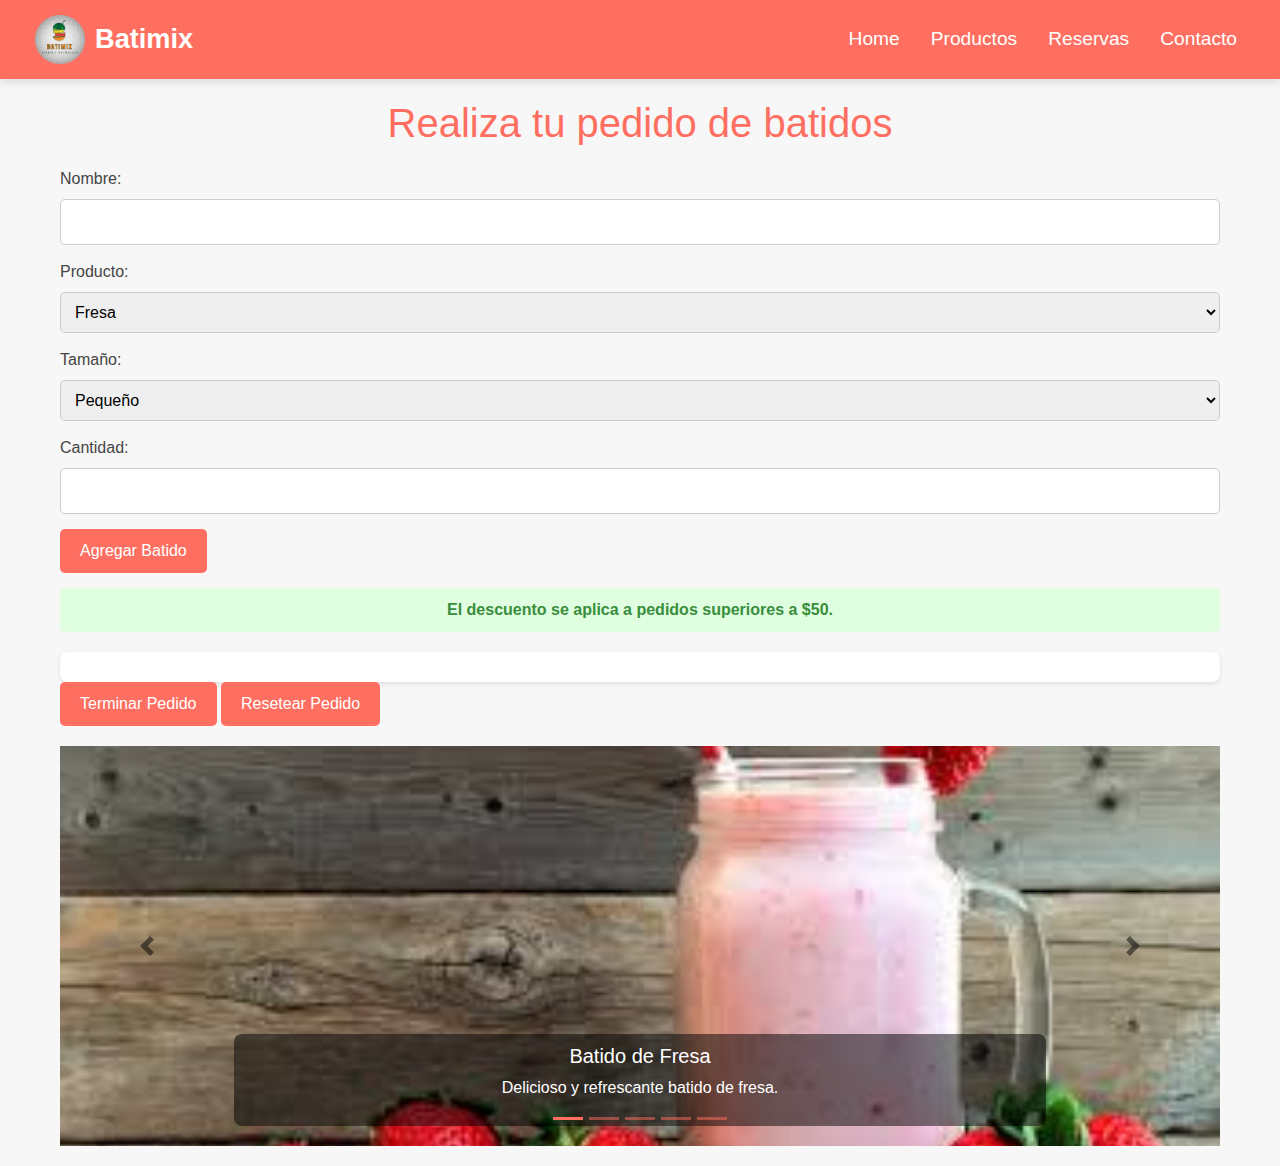
<file: index.html>
<!DOCTYPE html>
<html lang="es">
<head>
    <meta charset="UTF-8">
    <meta http-equiv="X-UA-Compatible" content="IE=edge">
    <meta name="viewport" content="width=device-width, initial-scale=1.0">
    <title>Pedido de Batidos</title>
    <link href="https://stackpath.bootstrapcdn.com/bootstrap/4.5.2/css/bootstrap.min.css" rel="stylesheet">
    <link rel="stylesheet" href="css/style.css">
</head>
<body>
  <nav class="navbar navbar-expand-lg">
    <div class="container-fluid">
      <a class="navbar-brand" href="#">
        <img src="./assets/logo-batimix.png" alt="Logo Batidos" class="logo">
        Batimix
      </a>
      <button class="navbar-toggler" type="button" data-bs-toggle="collapse" data-bs-target="#navbarNav" aria-controls="navbarNav" aria-expanded="false" aria-label="Toggle navigation">
        <span class="navbar-toggler-icon"></span>
      </button>
      <div class="collapse navbar-collapse justify-content-end" id="navbarNav">
        <ul class="navbar-nav">
          <li class="nav-item">
            <a class="nav-link" href="#">Home</a>
          </li>
          <li class="nav-item">
            <a class="nav-link active" href="./pages/productos.html">Productos</a>
          </li>
          <li class="nav-item">
            <a class="nav-link" href="reservas.html">Reservas</a>
          </li>
          <li class="nav-item">
            <a class="nav-link" href="contacto.html">Contacto</a>
          </li>
        </ul>
      </div>
    </div>
  </nav>
    <main class="container">
        <h2>Realiza tu pedido de batidos</h2>
        <form id="pedidoForm">
            <div class="form-group">
                <label for="nombre">Nombre:</label>
                <input type="text" id="nombre" required>
            </div>
            <div class="form-group">
                <label for="producto">Producto:</label>
                <select id="producto">
                    <option value="Fresa">Fresa</option>
                    <option value="Banana">Banana</option>
                    <option value="Mango">Mango</option>
                    <option value="Piña">Piña</option>
                    <option value="Frutas Mixtas">Frutas Mixtas</option>
                </select>
            </div>
            <div class="form-group">
                <label for="tamano">Tamaño:</label>
                <select id="tamano">
                    <option value="pequeño">Pequeño</option>
                    <option value="mediano">Mediano</option>
                    <option value="grande">Grande</option>
                </select>
            </div>
            <div class="form-group">
                <label for="cantidad">Cantidad:</label>
                <input type="number" id="cantidad" min="1" required>
            </div>
            <button type="submit">Agregar Batido</button>
        </form>
        <div id="descuentoInfo" class="descuento"></div>
        <div id="resumenPedido"></div>
        <button id="terminarPedido">Terminar Pedido</button>
        <button id="resetPedido">Resetear Pedido</button>
        <div id="ticketPedido">
            <p id="ticketMensaje"></p>
        </div>
        <div id="carouselExampleIndicators" class="carousel slide" data-ride="carousel">
            <ol class="carousel-indicators">
                <li data-target="#carouselExampleIndicators" data-slide-to="0" class="active"></li>
                <li data-target="#carouselExampleIndicators" data-slide-to="1"></li>
                <li data-target="#carouselExampleIndicators" data-slide-to="2"></li>
                <li data-target="#carouselExampleIndicators" data-slide-to="3"></li>
                <li data-target="#carouselExampleIndicators" data-slide-to="4"></li>
            </ol>
            <div class="carousel-inner">
                <div class="carousel-item active">
                    <img src="assets/batido-fresa.jpeg" class="d-block w-100" alt="Batido de Fresa">
                    <div class="carousel-caption d-none d-md-block">
                        <h5>Batido de Fresa</h5>
                        <p>Delicioso y refrescante batido de fresa.</p>
                    </div>
                </div>
                <div class="carousel-item">
                    <img src="assets/Batido-platano.jpg" class="d-block w-100" alt="Batido de Banana">
                    <div class="carousel-caption d-none d-md-block">
                        <h5>Batido de Banana</h5>
                        <p>El clásico batido de banana, perfecto para cualquier ocasión.</p>
                    </div>
                </div>
                <div class="carousel-item">
                    <img src="assets/batido-de-mango.jpg" class="d-block w-100" alt="Batido de Mango">
                    <div class="carousel-caption d-none d-md-block">
                        <h5>Batido de Mango</h5>
                        <p>Sabor tropical en cada sorbo.</p>
                    </div>
                </div>
                <div class="carousel-item">
                    <img src="assets/batido-piña.jpg" class="d-block w-100" alt="Batido de Piña">
                    <div class="carousel-caption d-none d-md-block">
                        <h5>Batido de Piña</h5>
                        <p>Refrescante batido de piña.</p>
                    </div>
                </div>
                <div class="carousel-item">
                    <img src="assets/frutas-mixtas.jpg" class="d-block w-100" alt="Batido de Frutas Mixtas">
                    <div class="carousel-caption d-none d-md-block">
                        <h5>Batido de Frutas Mixtas</h5>
                        <p>Mezcla perfecta de frutas tropicales.</p>
                    </div>
                </div>
            </div>
            <a class="carousel-control-prev" href="#carouselExampleIndicators" role="button" data-slide="prev">
                <span class="carousel-control-prev-icon" aria-hidden="true"></span>
                <span class="sr-only">Anterior</span>
            </a>
            <a class="carousel-control-next" href="#carouselExampleIndicators" role="button" data-slide="next">
                <span class="carousel-control-next-icon" aria-hidden="true"></span>
                <span class="sr-only">Siguiente</span>
            </a>
        </div>
    </main>
    <script src="https://code.jquery.com/jquery-3.5.1.slim.min.js"></script>
    <script src="https://cdn.jsdelivr.net/npm/bootstrap@4.5.2/dist/js/bootstrap.bundle.min.js"></script>
    <script src="js/app.js"></script>
</body>
</html>
</file>
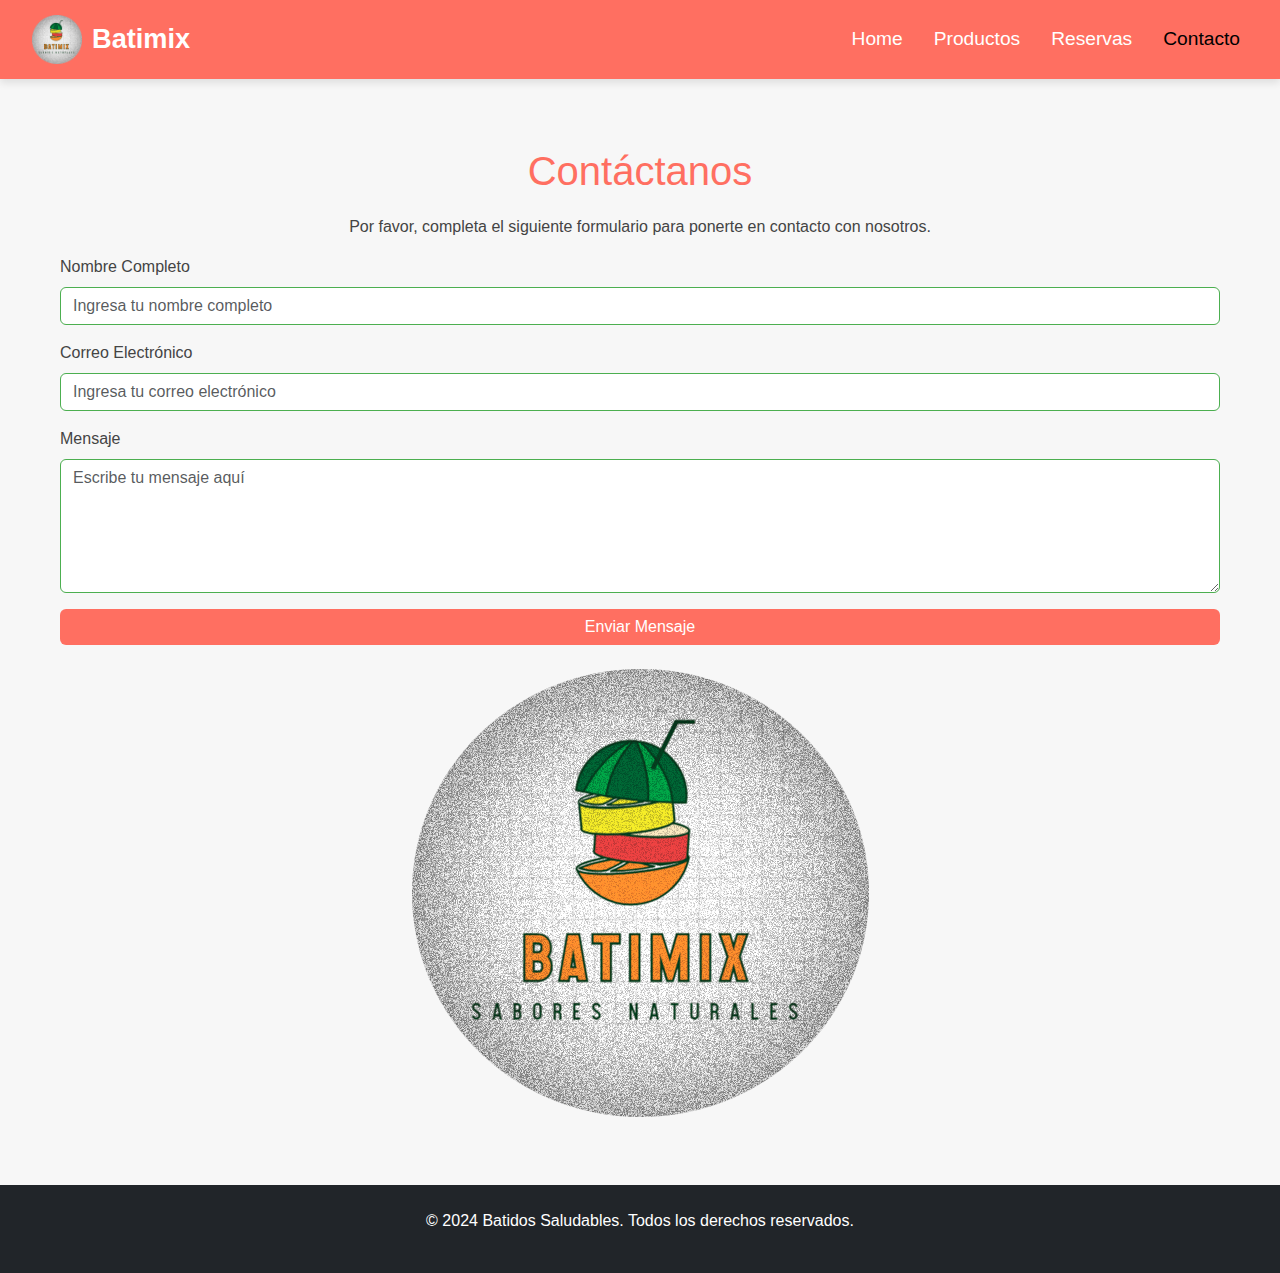
<file: pages/contacto.html>
<!DOCTYPE html>
<html lang="es">
<head>
  <meta charset="UTF-8">
  <meta name="viewport" content="width=device-width, initial-scale=1.0">
  <title>Batidos Saludables - Contacto</title>
  <link href="https://cdn.jsdelivr.net/npm/bootstrap@5.3.0-alpha1/dist/css/bootstrap.min.css" rel="stylesheet">
  <link rel="stylesheet" href="../css/style.css">
  <style>
    body {
      background-color: var(--background-color);
      color: var(--text-color);
    }
    .form-control, .form-select {
      background-color: var(--white-color);
      border: 1px solid var(--secondary-color);
    }
    .btn-primary {
      background-color: var(--primary-color);
      border: none;
    }
    .btn-primary:hover {
      background-color: var(--secondary-color);
    }
  </style>
</head>
<body>
  <header>
    <nav class="navbar navbar-expand-lg" style="background-color: var(--primary-color);">
      <div class="container-fluid">
        <a class="navbar-brand text-white" href="#">
          <img src="../assets/logo-batimix.png" alt="Logo Batidos" class="logo">
          Batimix
        </a>
        <button class="navbar-toggler" type="button" data-bs-toggle="collapse" data-bs-target="#navbarNav" aria-controls="navbarNav" aria-expanded="false" aria-label="Toggle navigation">
          <span class="navbar-toggler-icon"></span>
        </button>
        <div class="collapse navbar-collapse justify-content-end" id="navbarNav">
          <ul class="navbar-nav">
            <li class="nav-item">
              <a class="nav-link" href="../index.html">Home</a>
            </li>
            <li class="nav-item">
              <a class="nav-link" href="productos.html">Productos</a>
            </li>
            <li class="nav-item">
              <a class="nav-link" href="reservas.html">Reservas</a>
            </li>
            <li class="nav-item">
              <a class="nav-link active" href="#">Contacto</a>
            </li>
          </ul>
        </div>
      </div>
    </nav>
  </header>
  <section class="mt-5 container">
    <div class="form-container">
      <h2>Contáctanos</h2>
      <p class="text-center">Por favor, completa el siguiente formulario para ponerte en contacto con nosotros.</p>
      <form>
        <div class="mb-3">
          <label for="nombre" class="form-label">Nombre Completo</label>
          <input type="text" class="form-control" id="nombre" placeholder="Ingresa tu nombre completo">
        </div>
        <div class="mb-3">
          <label for="email" class="form-label">Correo Electrónico</label>
          <input type="email" class="form-control" id="email" placeholder="Ingresa tu correo electrónico">
        </div>
        <div class="mb-3">
          <label for="mensaje" class="form-label">Mensaje</label>
          <textarea class="form-control" id="mensaje" rows="5" placeholder="Escribe tu mensaje aquí"></textarea>
        </div>
        <button type="submit" class="btn btn-primary w-100">Enviar Mensaje</button>
      </form>
      <div class="text-center mt-4">
        <img src="../assets/logo-batimix.png" alt="Logo de la empresa" class="logo-transition">
      </div>
    </div>
  </section>
  <footer class="bg-dark text-white text-center p-4 mt-5">
    <p>&copy; 2024 Batidos Saludables. Todos los derechos reservados.</p>
  </footer>
  <script src="https://cdn.jsdelivr.net/npm/bootstrap@5.3.0-alpha1/dist/js/bootstrap.bundle.min.js"></script>
</body>
</html>
</file>
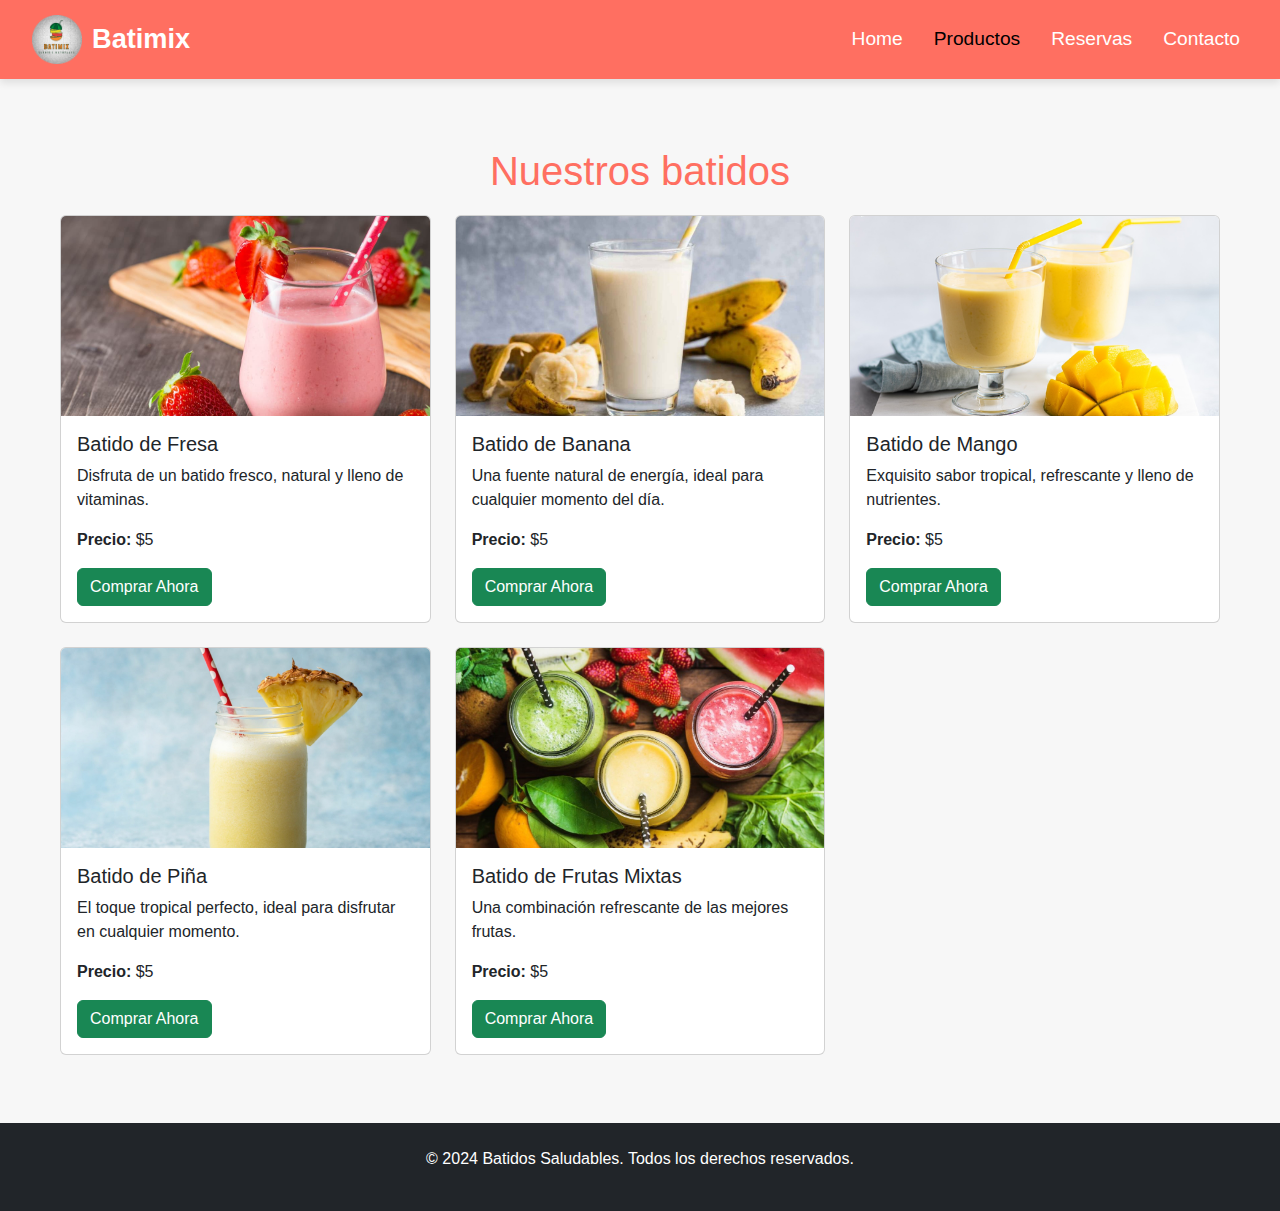
<file: pages/productos.html>
<!DOCTYPE html>
<html lang="es">
<head>
  <meta charset="UTF-8">
  <meta name="viewport" content="width=device-width, initial-scale=1.0">
  <title>Batidos Saludables - Productos</title>
  <link href="https://cdn.jsdelivr.net/npm/bootstrap@5.3.0-alpha1/dist/css/bootstrap.min.css" rel="stylesheet">
  <link rel="stylesheet" href="../css/style.css">
  <style>
    .card-img-top {
      height: 200px; 
      object-fit: cover; 
      transition: transform 0.3s ease, box-shadow 0.3s ease; 
    }
    .card-img-top:hover {
      transform: scale(1.05); 
      box-shadow: 0 4px 8px rgba(0, 0, 0, 0.2); /
    }
    .btn-success {
      transition: background-color 0.3s ease, transform 0.3s ease;
    }
    .btn-success:hover {
      background-color: #f53952; 
      transform: scale(1.1); 
    }
  </style>
</head>
<body>
  <header>
    <nav class="navbar navbar-expand-lg">
      <div class="container-fluid">
        <a class="navbar-brand" href="#">
          <img src="../assets/logo-batimix.png" alt="Logo Batidos" class="logo">
          Batimix
        </a>
        <button class="navbar-toggler" type="button" data-bs-toggle="collapse" data-bs-target="#navbarNav" aria-controls="navbarNav" aria-expanded="false" aria-label="Toggle navigation">
          <span class="navbar-toggler-icon"></span>
        </button>
        <div class="collapse navbar-collapse justify-content-end" id="navbarNav">
          <ul class="navbar-nav">
            <li class="nav-item">
              <a class="nav-link" href="../index.html">Home</a>
            </li>
            <li class="nav-item">
              <a class="nav-link active" href="#">Productos</a>
            </li>
            <li class="nav-item">
              <a class="nav-link" href="reservas.html">Reservas</a>
            </li>
            <li class="nav-item">
              <a class="nav-link" href="contacto.html">Contacto</a>
            </li>
          </ul>
        </div>
      </div>
    </nav>
  </header>
  <section class="mt-5 container">
    <h2 class="text-center">Nuestros batidos</h2>
    <div class="row">
      <div class="col-md-4">
        <div class="card">
          <img src="../assets/batido-de-fresas.jpg" class="card-img-top" alt="Batido de Fresa">
          <div class="card-body">
            <h5 class="card-title">Batido de Fresa</h5>
            <p class="card-text">Disfruta de un batido fresco, natural y lleno de vitaminas.</p>
            <p><strong>Precio:</strong> $5</p>
            <a href="../index.html" class="btn btn-success">Comprar Ahora</a>
          </div>
        </div>
      </div>
      <div class="col-md-4">
        <div class="card">
          <img src="../assets/Batido-platano.jpg" class="card-img-top" alt="Batido de Banana">
          <div class="card-body">
            <h5 class="card-title">Batido de Banana</h5>
            <p class="card-text">Una fuente natural de energía, ideal para cualquier momento del día.</p>
            <p><strong>Precio:</strong> $5</p>
            <a href="../index.html" class="btn btn-success">Comprar Ahora</a>
          </div>
        </div>
      </div>
      <div class="col-md-4">
        <div class="card">
          <img src="../assets/batido-de-mango.jpg" class="card-img-top" alt="Batido de Mango">
          <div class="card-body">
            <h5 class="card-title">Batido de Mango</h5>
            <p class="card-text">Exquisito sabor tropical, refrescante y lleno de nutrientes.</p>
            <p><strong>Precio:</strong> $5</p>
            <a href="../index.html" class="btn btn-success">Comprar Ahora</a>
          </div>
        </div>
      </div>
    </div>
    <div class="row mt-4">
      <div class="col-md-4">
        <div class="card">
          <img src="../assets/batido-piña.jpg" class="card-img-top" alt="Batido de Piña">
          <div class="card-body">
            <h5 class="card-title">Batido de Piña</h5>
            <p class="card-text">El toque tropical perfecto, ideal para disfrutar en cualquier momento.</p>
            <p><strong>Precio:</strong> $5</p>
            <a href="../index.html" class="btn btn-success">Comprar Ahora</a>
          </div>
        </div>
      </div>
      <div class="col-md-4">
        <div class="card">
          <img src="../assets/frutas-mixtas.jpg" class="card-img-top" alt="Batido de Frutas Mixtas">
          <div class="card-body">
            <h5 class="card-title">Batido de Frutas Mixtas</h5>
            <p class="card-text">Una combinación refrescante de las mejores frutas.</p>
            <p><strong>Precio:</strong> $5</p>
            <a href="../index.html" class="btn btn-success">Comprar Ahora</a>
          </div>
        </div>
      </div>
    </div>
  </section>
  <footer class="bg-dark text-white text-center p-4 mt-5">
    <p>&copy; 2024 Batidos Saludables. Todos los derechos reservados.</p>
  </footer>
  <script src="https://cdn.jsdelivr.net/npm/bootstrap@5.3.0-alpha1/dist/js/bootstrap.bundle.min.js"></script>
</body>
</html>
</file>
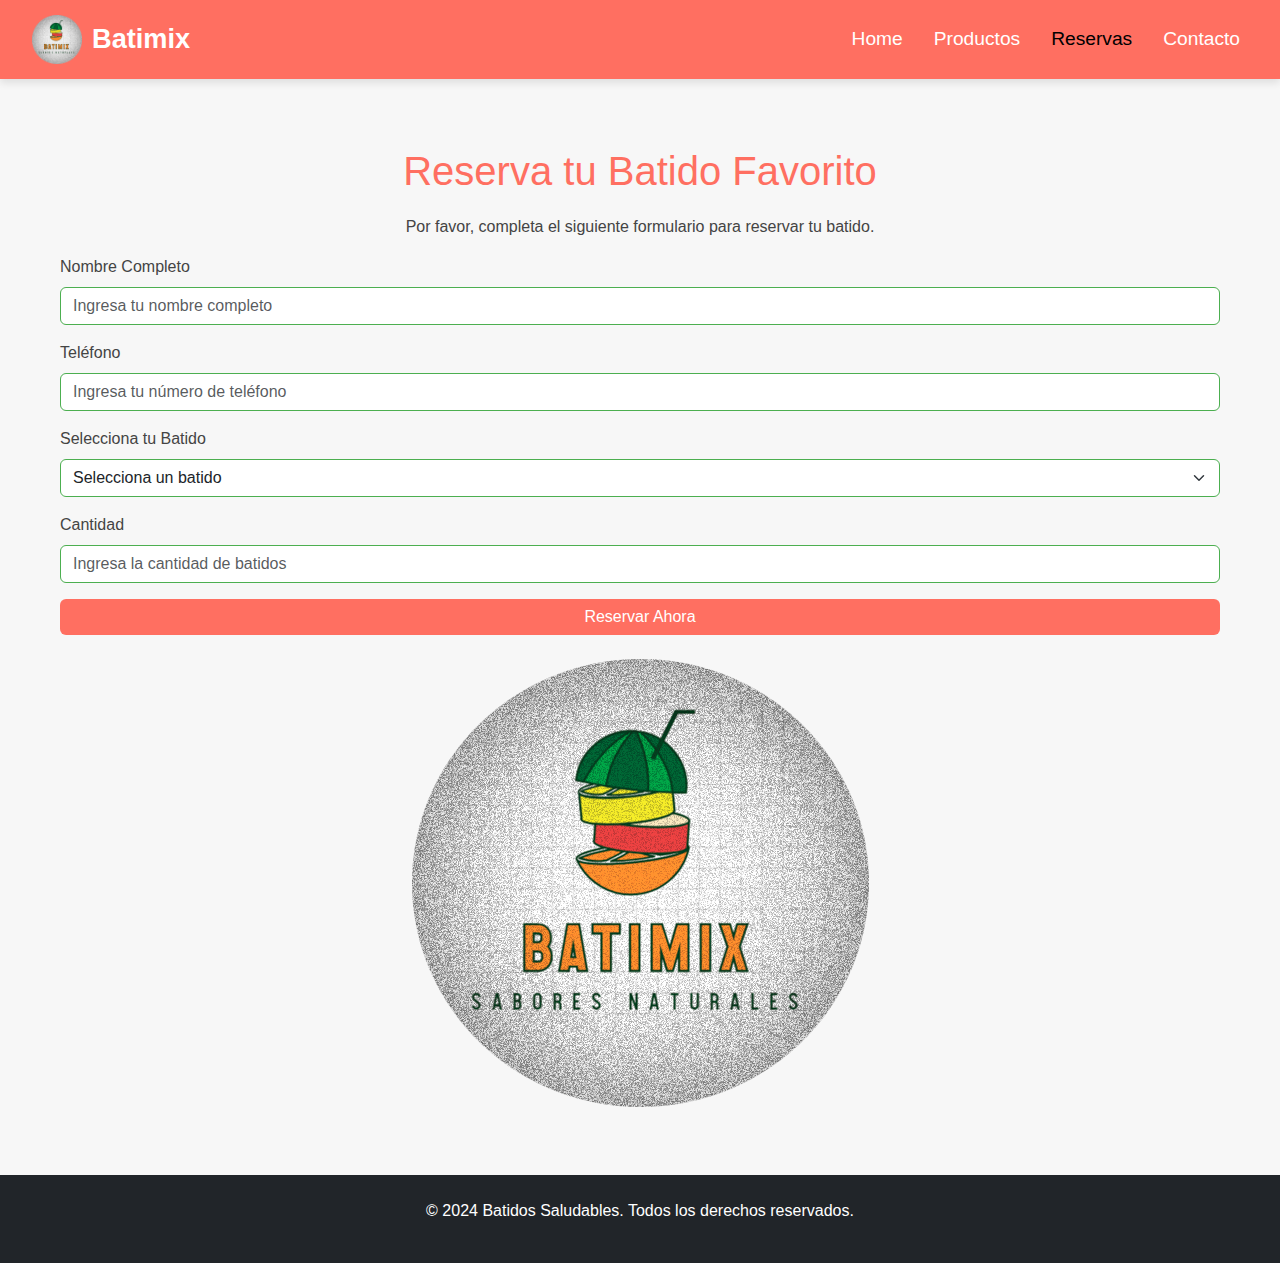
<file: pages/reservas.html>
<!DOCTYPE html>
<html lang="es">
<head>
  <meta charset="UTF-8">
  <meta name="viewport" content="width=device-width, initial-scale=1.0">
  <title>Batidos Saludables - Reservas</title>
  <link href="https://cdn.jsdelivr.net/npm/bootstrap@5.3.0-alpha1/dist/css/bootstrap.min.css" rel="stylesheet">
  <link rel="stylesheet" href="../css/style.css">
  <style>
    body {
      background-color: var(--background-color);
      color: var(--text-color);
    }

    .form-control, .form-select {
      background-color: var(--white-color);
      border: 1px solid var(--secondary-color);
    }

    .btn-primary {
      background-color: var(--primary-color);
      border: none;
    }

    .btn-primary:hover {
      background-color: var(--secondary-color);
    }
  </style>
</head>
<body>
  <header>
    <nav class="navbar navbar-expand-lg" style="background-color: var(--primary-color);">
      <div class="container-fluid">
        <a class="navbar-brand text-white" href="#">
          <img src="../assets/logo-batimix.png" alt="Logo Batidos" class="logo">
          Batimix
        </a>
        <button class="navbar-toggler" type="button" data-bs-toggle="collapse" data-bs-target="#navbarNav" aria-controls="navbarNav" aria-expanded="false" aria-label="Toggle navigation">
          <span class="navbar-toggler-icon"></span>
        </button>
        <div class="collapse navbar-collapse justify-content-end" id="navbarNav">
          <ul class="navbar-nav">
            <li class="nav-item">
              <a class="nav-link" href="../index.html">Home</a>
            </li>
            <li class="nav-item">
              <a class="nav-link" href="productos.html">Productos</a>
            </li>
            <li class="nav-item">
              <a class="nav-link active" href="#">Reservas</a>
            </li>
            <li class="nav-item">
              <a class="nav-link" href="contacto.html">Contacto</a>
            </li>
          </ul>
        </div>
      </div>
    </nav>
  </header>
  <section class="mt-5 container">
    <div class="form-container">
      <h2>Reserva tu Batido Favorito</h2>
      <p class="text-center">Por favor, completa el siguiente formulario para reservar tu batido.</p>
      <form>
        <div class="mb-3">
          <label for="nombre" class="form-label">Nombre Completo</label>
          <input type="text" class="form-control" id="nombre" placeholder="Ingresa tu nombre completo">
        </div>
        <div class="mb-3">
          <label for="telefono" class="form-label">Teléfono</label>
          <input type="tel" class="form-control" id="telefono" placeholder="Ingresa tu número de teléfono">
        </div>
        <div class="mb-3">
          <label for="batido" class="form-label">Selecciona tu Batido</label>
          <select class="form-select" id="batido">
            <option selected>Selecciona un batido</option>
            <option value="fresa">Batido de Fresa</option>
            <option value="banana">Batido de Banana</option>
            <option value="mango">Batido de Mango</option>
            <option value="piña">Batido de Piña</option>
            <option value="frutas-mixtas">Batido de Frutas Mixtas</option>
          </select>
        </div>
        <div class="mb-3">
          <label for="cantidad" class="form-label">Cantidad</label>
          <input type="number" class="form-control" id="cantidad" placeholder="Ingresa la cantidad de batidos">
        </div>
        <button type="submit" class="btn btn-primary w-100">Reservar Ahora</button>
      </form>
      <div class="text-center mt-4">
        <img src="../assets/logo-batimix.png" alt="Logo de la empresa" class="logo-transition">
      </div>
    </div>
  </section>
  <footer class="bg-dark text-white text-center p-4 mt-5">
    <p>&copy; 2024 Batidos Saludables. Todos los derechos reservados.</p>
  </footer>
  <script src="https://cdn.jsdelivr.net/npm/bootstrap@5.3.0-alpha1/dist/js/bootstrap.bundle.min.js"></script>
</body>
</html>
</file>
<file: css/style.css>
:root {
  --primary-color: #ff6f61;
  --secondary-color: #4caf50;
  --background-color: #f7f7f7;
  --dark-color: #333333;
  --text-color: #444444;
  --white-color: #ffffff;
  --button-hover: #ff8661;
}

body {
  font-family: 'Roboto', sans-serif;
  background-color: var(--background-color);
  color: var(--text-color);
  margin: 0;
  padding: 0;
}

.navbar {
  background-color: var(--primary-color);
  display: flex;
  justify-content: space-between;
  align-items: center;
  padding: 10px 20px;
  box-shadow: 0 4px 8px rgba(0, 0, 0, 0.1);
}

.navbar-brand {
  display: flex;
  align-items: center;
  font-weight: bold;
  color: var(--white-color);
  font-size: 1.7rem;
}

.navbar-brand .logo {
  width: 50px;
  margin-right: 10px;
}

.navbar-nav {
  display: flex;
  list-style: none;
  padding-left: 0;
}

.nav-item {
  margin-left: 15px;
}

.nav-link {
  color: var(--white-color);
  font-size: 1.2rem;
  text-decoration: none;
  transition: color 0.3s ease, transform 0.3s ease;
}

.nav-link:hover {
  color: var(--secondary-color);
  transform: scale(1.1);
}

h2 {
  color: var(--primary-color);
  text-align: center;
  margin-bottom: 20px;
  font-size: 2.5rem;
}

.container {
  max-width: 1200px;
  margin: 0 auto;
  padding: 20px;
}

.form-group {
  margin-bottom: 15px;
}

input, select {
  width: 100%;
  padding: 10px;
  border-radius: 5px;
  border: 1px solid #ccc;
  font-size: 1rem;
}

button {
  background-color: var(--primary-color);
  border: none;
  color: var(--white-color);
  padding: 10px 20px;
  font-size: 1rem;
  border-radius: 5px;
  cursor: pointer;
  transition: background-color 0.3s ease, transform 0.3s ease;
}

button:hover {
  background-color: var(--button-hover);
  transform: scale(1.05);
}

#resumenPedido {
  background-color: var(--white-color);
  border-radius: 8px;
  padding: 15px;
  box-shadow: 0 2px 4px rgba(0, 0, 0, 0.1);
  margin-top: 20px;
  font-size: 1.1rem;
}

#ticketMensaje {
  font-size: 1.3rem;
  font-weight: bold;
  margin-top: 20px;
}

#descuentoInfo {
  background-color: #e0ffe0;
  color: #388e3c;
  padding: 10px;
  margin: 15px 0;
  border-radius: 5px;
  font-weight: bold;
  text-align: center;
}

.ticket-final {
  background-color: #f0f0f0;
  color: #333333;
  padding: 15px;
  border-radius: 8px;
  text-align: center;
  font-size: 1.2rem;
  box-shadow: 0 4px 8px rgba(0, 0, 0, 0.1);
  margin-top: 20px;
}

.carousel-item img {
  max-height: 400px;
  object-fit: cover;
  width: 100%;
}

.carousel-caption {
  background-color: rgba(0, 0, 0, 0.5);
  padding: 10px;
  border-radius: 8px;
}

.carousel-caption h5, .carousel-caption p {
  color: #ffffff;
}

.carousel {
  margin-top: 20px;
}

.carousel-indicators li {
  background-color: var(--primary-color);
}

.carousel-control-prev-icon,
.carousel-control-next-icon {
  filter: invert(1); 
}


.carousel-item {
  transition: transform 0.6s ease, opacity 0.6s ease;
}
</file>
